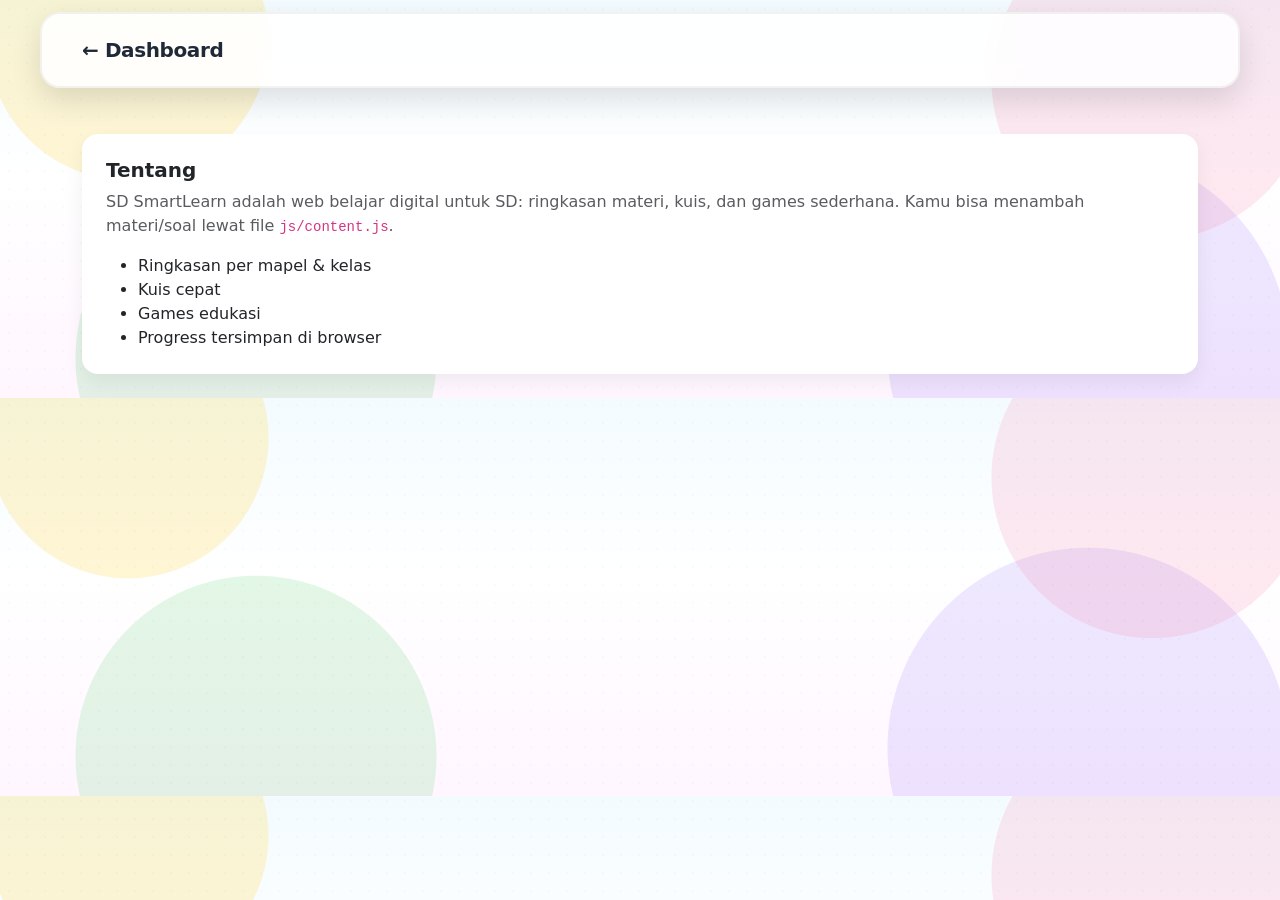
<file: about.html>
<!doctype html>
<html lang="id">
<head>
  <meta charset="utf-8" />
  <meta name="viewport" content="width=device-width,initial-scale=1" />
  <title>Tentang — SD SmartLearn</title>
  <link rel="icon" type="image/png" href="aset/logo.png">
  <link href="https://cdn.jsdelivr.net/npm/bootstrap@5.3.3/dist/css/bootstrap.min.css" rel="stylesheet">
  <link href="https://fonts.googleapis.com/css2?family=Comic+Neue:wght@700&display=swap" rel="stylesheet">
  <link rel="stylesheet" href="css/app.css">
</head>
<body>
  <nav class="navbar navbar-custom">
    <div class="container">
      <a class="navbar-brand fw-bold" href="home.html">← Dashboard</a>
    </div>
  </nav>

  <main class="container py-4">
    <div class="card p-4">
      <h1 class="h5 fw-bold">Tentang</h1>
      <p class="text-muted">
        SD SmartLearn adalah web belajar digital untuk SD: ringkasan materi, kuis, dan games sederhana.
        Kamu bisa menambah materi/soal lewat file <code>js/content.js</code>.
      </p>
      <ul class="mb-0">
        <li>Ringkasan per mapel & kelas</li>
        <li>Kuis cepat</li>
        <li>Games edukasi</li>
        <li>Progress tersimpan di browser</li>
      </ul>
    </div>
  </main>
</body>
</html>
</file>
<file: css/app.css>
/* SD SmartLearn — CSS Entry Point */

/* Core */
@import url("./core/variables.css");
@import url("./core/reset.css");
@import url("./core/base.css");
@import url("./core/responsive.css");

/* Layout */
@import url("./layout/navbar.css");
@import url("./layout/panel.css");
@import url("./layout/auth-layout.css");

/* Components */
@import url("./components/buttons.css");
@import url("./components/cards.css");
@import url("./components/mascot.css");
@import url("./components/music.css");
@import url("./components/animations.css");
@import url("./components/media.css");

/* Pages */
@import url("./pages/home.css");
@import url("./pages/games.css");
@import url("./pages/subject.css");
@import url("./pages/profile.css");

.panel {
    padding: 20px 22px !important;
  }
  .reward-info-box {
    padding: 24px;
  }
  
  .reward-info-box h3 {
    font-weight: 900;
    margin-bottom: 12px;
  }
  
  .reward-info-box ul {
    margin: 0;
    padding-left: 24px;
    font-size: 18px;
    line-height: 1.7;
  }
  
  .reward-point-box {
    margin-top: 18px;
    padding: 16px;
    border-radius: 20px;
    background: rgba(255, 255, 255, .75);
    border: 2px solid rgba(77, 171, 247, .18);
  }
  
  .reward-point-bar {
    height: 14px;
    margin-top: 10px;
    border-radius: 999px;
    overflow: hidden;
    background: rgba(0, 0, 0, .08);
  }
  
  .reward-point-bar > div {
    height: 100%;
    width: 0%;
    border-radius: inherit;
    background: linear-gradient(90deg, #4dabf7, #845ef7);
    transition: width .25s ease;
  }

  .nav-grade-select {
    max-width: 130px;
    border-radius: 18px;
    border: 2px solid rgba(77, 171, 247, .35);
    font-weight: 900;
    box-shadow: 0 6px 0 rgba(0, 0, 0, .10);
  }
  
  @media (max-width: 576px) {
    .nav-grade-select {
      max-width: 110px;
      font-size: 13px;
    }
  }
</file>
